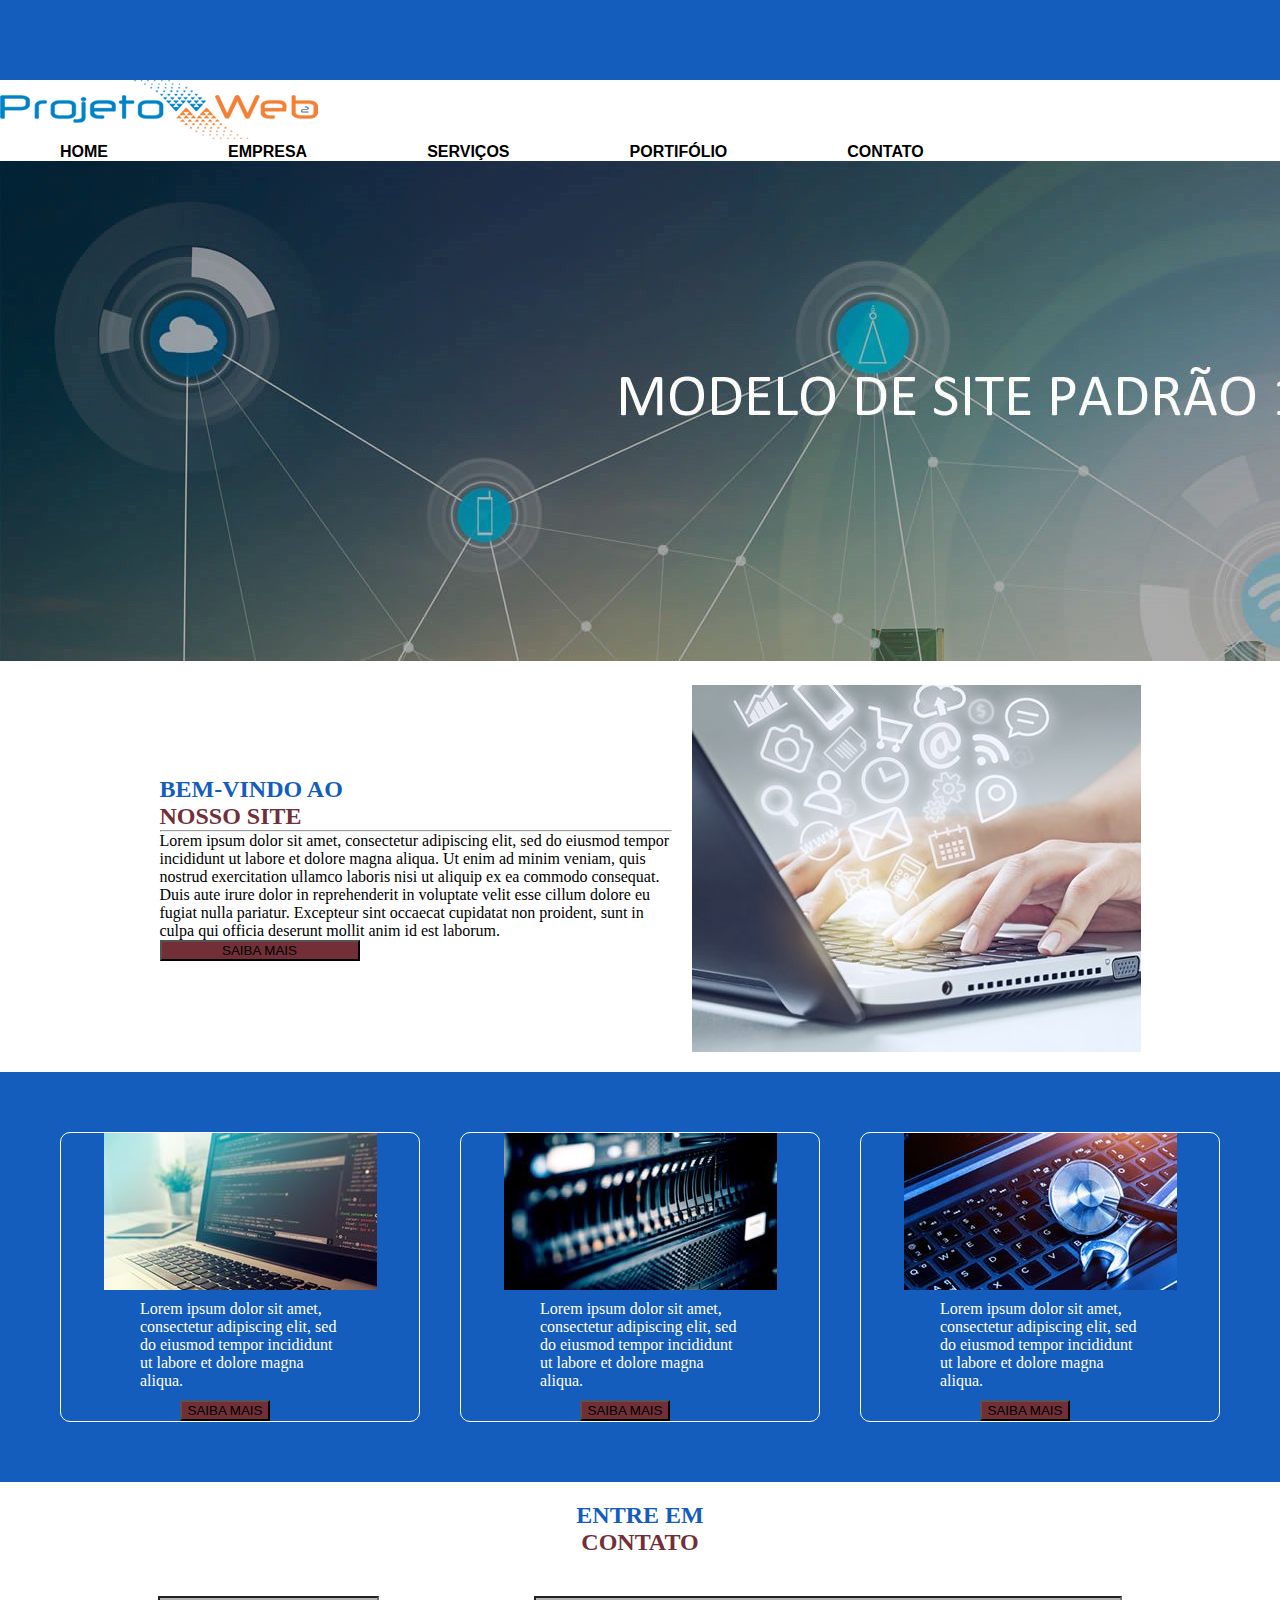
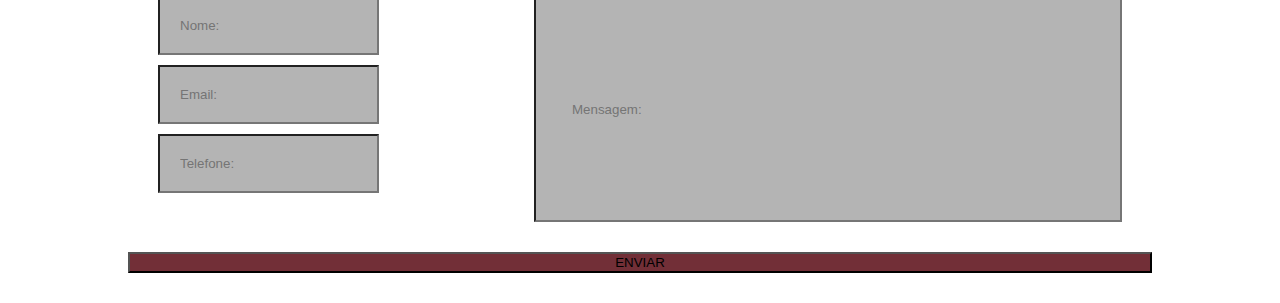
<file: WEB1 - U1/index.html>
<!DOCTYPE html>
<html lang="pt-BR">
<head>
    <link  rel="stylesheet" href="style.css">
    <link rel="stylesheet" href="https://stackpath.bootstrapcdn.com/bootstrap/4.1.3/css/bootstrap.min.css" integrity="sha384-MCw98/SFnGE8fJT3GXwEOngsV7Zt27NXFoaoApmYm81iuXoPkFOJwJ8ERdknLPMO" crossorigin="anonymous">
</head>

<body>
    <header>
        <section class="pre-nav"></section>

        <nav class="navbar">
            <img src="logo.png">
            <ul class="nav-links">
                <li><a href="">HOME</a></li>
                <li><a href="">EMPRESA</a></li>
                <li><a href="">SERVIÇOS</a></li>
                <li><a href="">PORTIFÓLIO</a></li>
                <li><a href="">CONTATO</a></li>
            </ul>
        </nav>
    </header>

    <main>
        <section>
            <img src="image01.jpg">
        </section>
        <section>
            <div class="section1">
                <div class="section1-content1">
                    <h2 class="h2-1">BEM-VINDO AO</h2>
                    <h2 class="h2-2">NOSSO SITE</h2>
                    <hr>
                    <p>Lorem ipsum dolor sit amet, consectetur adipiscing elit, sed do eiusmod tempor incididunt ut labore et dolore magna aliqua. Ut enim ad minim veniam, quis nostrud exercitation ullamco laboris nisi ut aliquip ex ea commodo consequat. Duis aute irure dolor in reprehenderit in voluptate velit esse cillum dolore eu fugiat nulla pariatur. Excepteur sint occaecat cupidatat non proident, sunt in culpa qui officia deserunt mollit anim id est laborum.</p>
                    <button type="button" class="btn btn-primary btn-lg btn1">SAIBA MAIS</button>
                </div>
                <img src="box-01.jpg">
            </div>
        </section>
        <section class="section2">
            <div>
                <img src="box-02-01.jpg">
                <p>Lorem ipsum dolor sit amet, consectetur adipiscing elit, sed do eiusmod tempor incididunt ut labore et dolore magna aliqua.</p>
                <button type="button" class="btn btn-primary btn-lg">SAIBA MAIS</button>
            </div>
            <div>
                <img src="box-02-02.jpg">
                <p>Lorem ipsum dolor sit amet, consectetur adipiscing elit, sed do eiusmod tempor incididunt ut labore et dolore magna aliqua.</p>
                <button type="button" class="btn btn-primary btn-lg">SAIBA MAIS</button>
            </div>
            <div>
                <img src="box-02-03.jpg">
                <p>Lorem ipsum dolor sit amet, consectetur adipiscing elit, sed do eiusmod tempor incididunt ut labore et dolore magna aliqua.</p>
                <button type="button" class="btn btn-primary btn-lg">SAIBA MAIS</button>
            </div>
        </section>

        <section class="section3">
            <h2 class="section3-h2-1">ENTRE EM</h2>
            <h2 class="section3-h2-2">CONTATO</h2>
            <form action="">
                <div class="section3-1">
                    <div class="section3-2">
                        <div class="section3-3">
                            <input type="name" class="form-control" id="name" placeholder="Nome:">
                            <input type="email" class="form-control" id="email" placeholder="Email:">
                            <input type="fone" class="form-control" id="fone" placeholder="Telefone:">
                        </div>
                        <div class="section3-4">
                            <input class="form-control" id="menssage" placeholder="Mensagem:" rows="3"></textarea>
                        </div>
                    </div>
                    <button type="submit" class="btn btn-primary btn-lg">ENVIAR</button>
                </div>
            </form>
        </section>
    </main>
</body>

<script src="https://stackpath.bootstrapcdn.com/bootstrap/4.1.3/js/bootstrap.min.js" integrity="sha384-ChfqqxuZUCnJSK3+MXmPNIyE6ZbWh2IMqE241rYiqJxyMiZ6OW/JmZQ5stwEULTy" crossorigin="anonymous"></script>

</html>
</file>
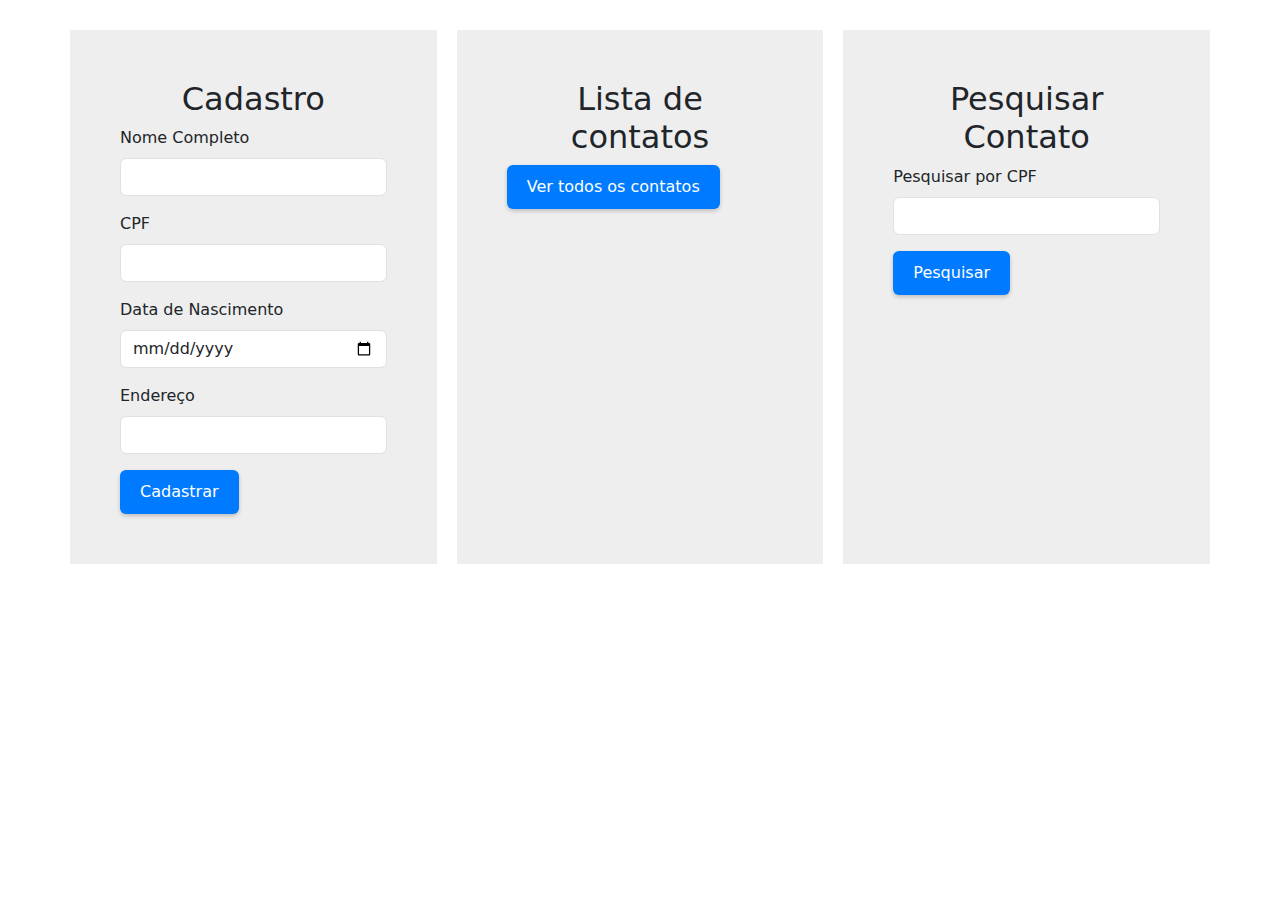
<file: WEB1 - U2/index.html>
<!DOCTYPE html>
<html lang="pt">
<head>
    <meta charset="UTF-8">
    <meta name="viewport" content="width=device-width, initial-scale=1.0">
    <title>Formulário de Cadastro</title>
    <link href="https://cdn.jsdelivr.net/npm/bootstrap@5.3.0/dist/css/bootstrap.min.css" rel="stylesheet">
    <link rel="stylesheet" href="styles.css">
</head>
<body>
    <div class="container d-flex">
        <div class="form-section">
            <h2 class="text-center">Cadastro</h2>
            <div class="form-card">
                <div class="mb-3">
                    <label for="nome" class="form-label">Nome Completo</label>
                    <input type="text" class="form-control" id="nome" required>
                </div>
                <div class="mb-3">
                    <label for="cpf" class="form-label">CPF</label>
                    <input type="text" class="form-control" id="cpf" required>
                </div>
                <div class="mb-3">
                    <label for="dataNascimento" class="form-label">Data de Nascimento</label>
                    <input type="date" class="form-control" id="dataNascimento" required>
                </div>
                <div class="mb-3">
                    <label for="endereco" class="form-label">Endereço</label>
                    <input type="text" class="form-control" id="endereco" required>
                </div>
                <button type="button" class="btn btn-primary" onclick="salvarContato()">Cadastrar</button>
            </div>
        </div>
        <div class="contacts-section">
            <h2 class="text-center">Lista de contatos</h2>
            <button type="button" class="btn btn-primary" onclick="mostrarContatos(true)">Ver todos os contatos</button>
            <div id="listaContatos" class="mt-3"></div>
        </div>
        <div class="search-section">
            <h2 class="text-center">Pesquisar Contato</h2>
            <div class="form-card">
                <div class="mb-3">
                    <label for="pesquisa" class="form-label">Pesquisar por CPF</label>
                    <input type="text" class="form-control" id="cpfPesquisa" required>
                </div>
                <button type="button" class="btn btn-primary" onclick="pesquisarContato()">Pesquisar</button>
            </div>
            <div id="resultadoPesquisa" class="mt-3"></div>
        </div>
    </div>

    <script src="script.js"></script>
</body>
</html>
</file>
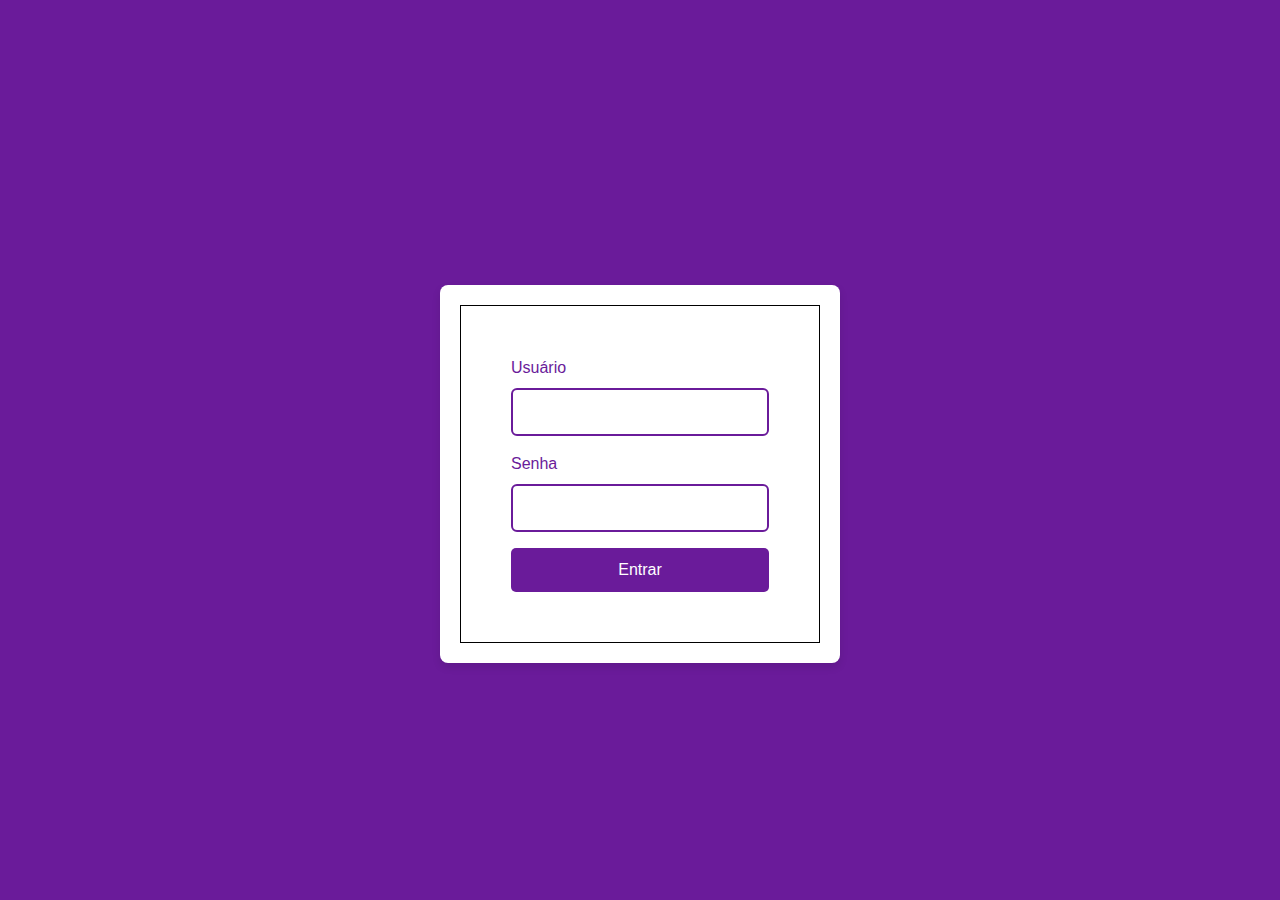
<file: WEB1 - U3/index.html>
<!DOCTYPE html>
<html lang="pt-br">
<head>
    <meta charset="UTF-8">
    <meta name="viewport" content="width=device-width, initial-scale=1.0">
    <title>Formulário de Cadastro</title>
    <link href="https://cdn.jsdelivr.net/npm/bootstrap@5.3.0/dist/css/bootstrap.min.css" rel="stylesheet">
    <link rel="stylesheet" href="style.css">
</head>
<body>
    <div class="container mt-5 divLoginForm">
        <form class="formDiv" id="loginForm" onsubmit="event.preventDefault(); verify();">
            <div class="mb-3">
                <label for="user" class="form-label">Usuário</label>
                <input type="text" class="form-control" id="user" name="user" required>
            </div>
            <div class="mb-3">
                <label for="password" class="form-label">Senha</label>
                <input type="password" class="form-control" id="password" name="password" required>
            </div>
            <button type="submit" class="btn btn-primary">Entrar</button>
        </form>
    </div>
    <script src="script.js"></script>
</body>
</html>
</file>
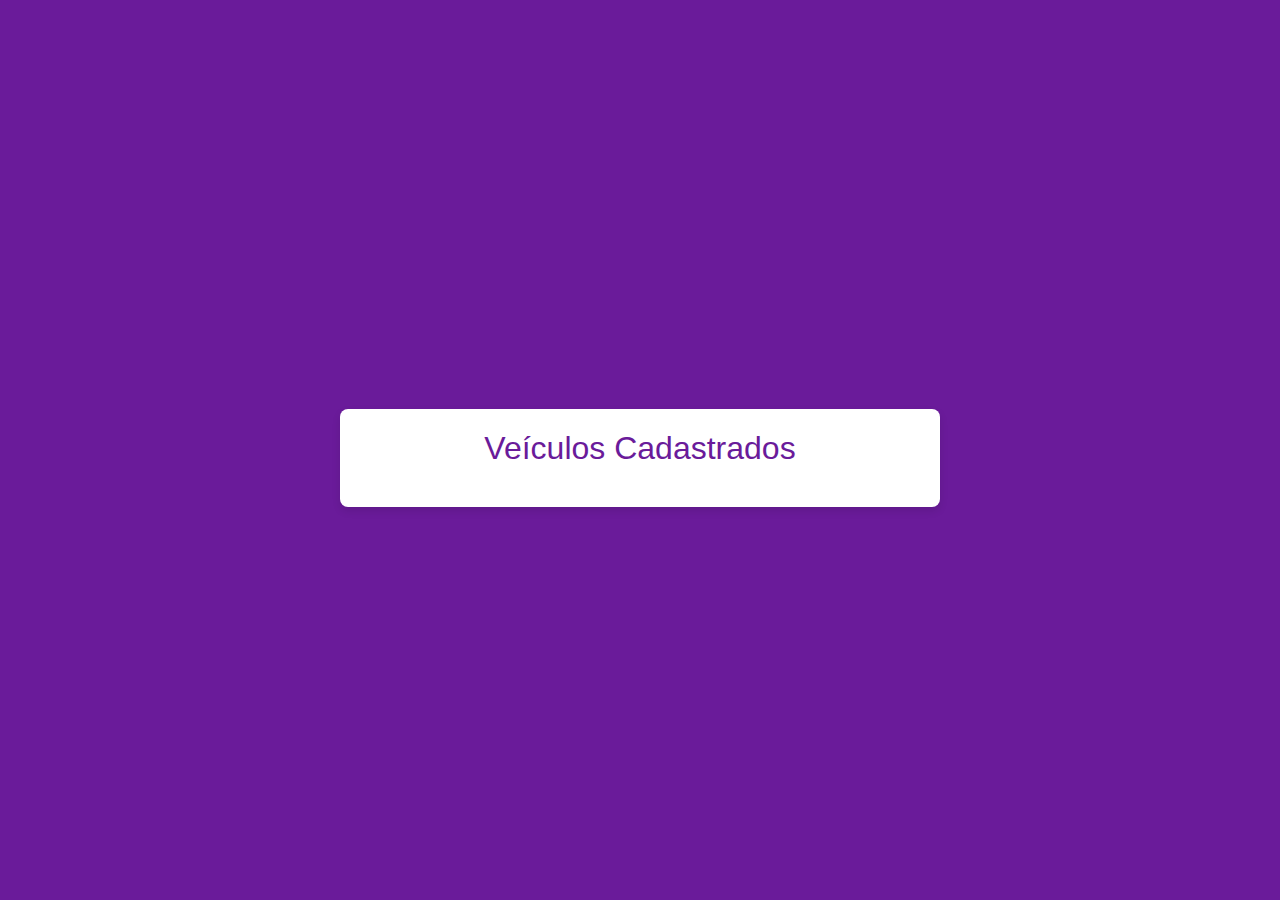
<file: WEB1 - U3/DeleteVehicle/index.html>
<!DOCTYPE html>
<html lang="pt-br">
<head>
    <meta charset="UTF-8">
    <meta name="viewport" content="width=device-width, initial-scale=1.0">
    <title>Formulário de Cadastro de Veículos</title>
    <link href="https://cdn.jsdelivr.net/npm/bootstrap@5.3.0/dist/css/bootstrap.min.css" rel="stylesheet">
    <link rel="stylesheet" href="style.css">
</head>
<body>
    <div class="container mt-5">
        <h2>Veículos Cadastrados</h2>
        <div id="listaVeiculos"></div>
    </div>
    <script src="script.js"></script>
</body>
</html>
</file>
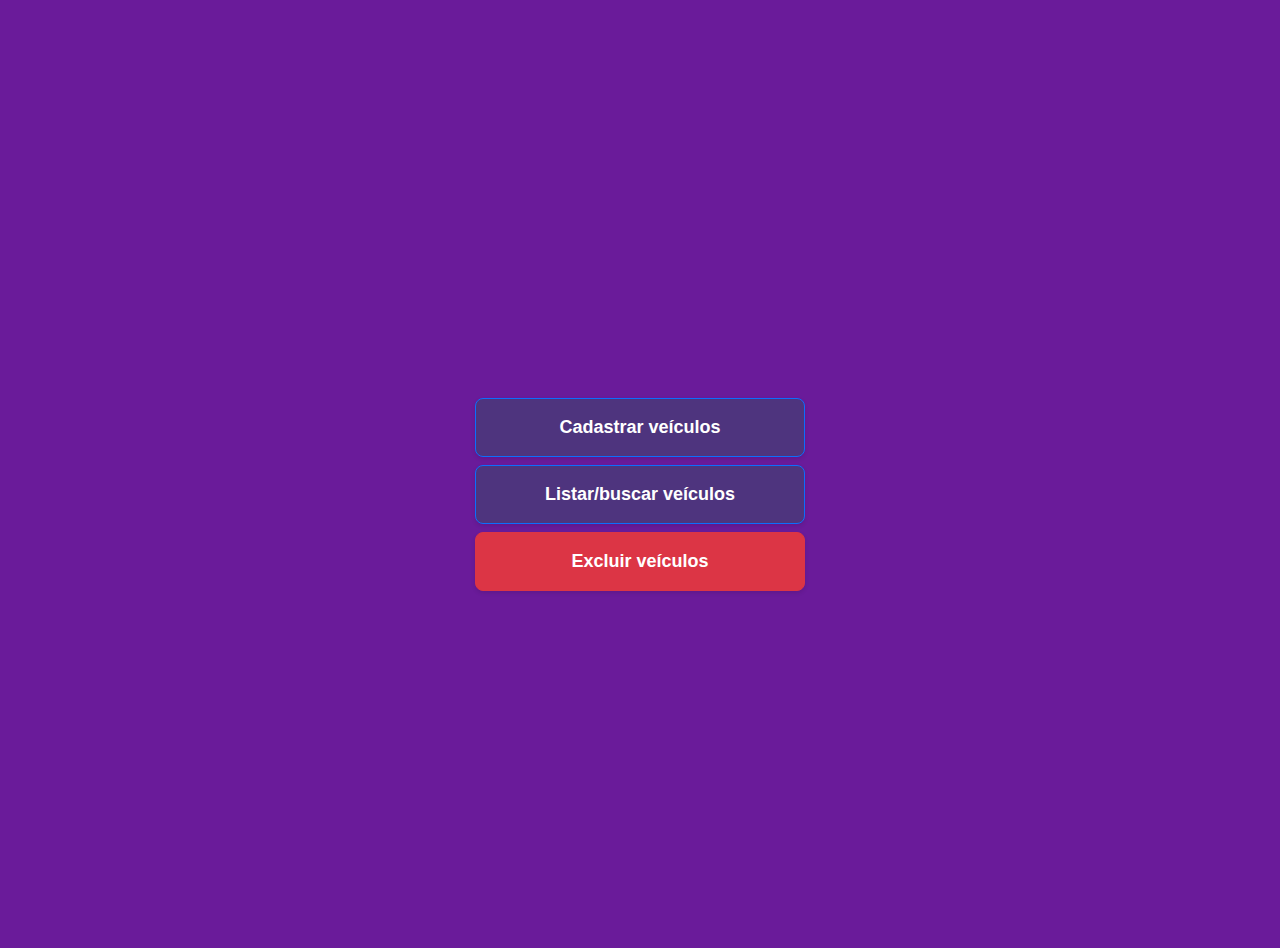
<file: WEB1 - U3/Menu/index.html>
<!DOCTYPE html>
<html lang="pt-br">
<head>
    <meta charset="UTF-8">
    <meta name="viewport" content="width=device-width, initial-scale=1.0">
    <title>Formulário de Cadastro</title>
    <link href="https://cdn.jsdelivr.net/npm/bootstrap@5.3.0/dist/css/bootstrap.min.css" rel="stylesheet">
    <link rel="stylesheet" href="style.css">
</head>
<body>
    <div class="container mt-5 divMenu">
        <div class="row menuButtons d-flex justify-content-center align-items-center ">
            <div class="col-12 col-md-6">
                <a href="../NewVehicle/index.html" class="btn btn-primary mb-2">Cadastrar veículos</a>
                <a href="../SearchVehicle/index.html" class="btn btn-primary mb-2">Listar/buscar veículos</a>
                <a href="../DeleteVehicle/index.html" class="btn btn-danger mb-2">Excluir veículos</a>
            </div>
        </div>
    </div>
</body>
</html>
</file>
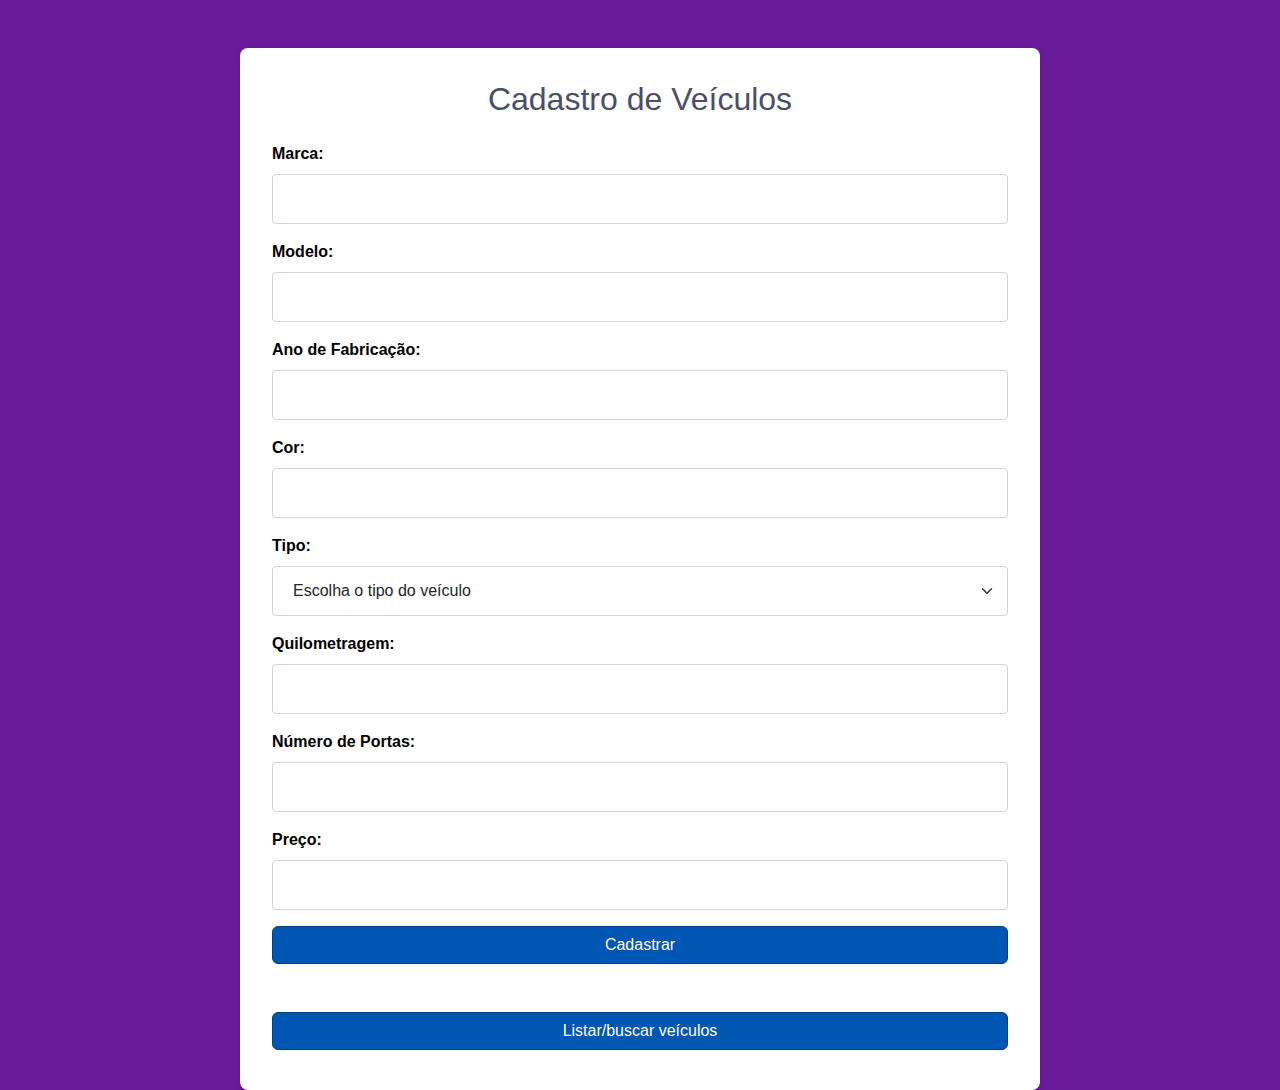
<file: WEB1 - U3/NewVehicle/index.html>
<!DOCTYPE html>
<html lang="pt-br">
<head>
    <meta charset="UTF-8">
    <meta name="viewport" content="width=device-width, initial-scale=1.0">
    <title>Formulário de Cadastro de Veículos</title>
    <link href="https://cdn.jsdelivr.net/npm/bootstrap@5.3.0/dist/css/bootstrap.min.css" rel="stylesheet">
    <link rel="stylesheet" href="style.css">
</head>
<body>
    <div class="container mt-5">
        <h2>Cadastro de Veículos</h2>
        <form onsubmit="event.preventDefault(); salvarVeiculo();"> 
            <div class="mb-3">
                <label for="marca" class="form-label">Marca:</label>
                <input type="text" class="form-control" id="marca" name="marca" required>
            </div>
            <div class="mb-3">
                <label for="modelo" class="form-label">Modelo:</label>
                <input type="text" class="form-control" id="modelo" name="modelo" required>
            </div>
            <div class="mb-3">
                <label for="anoFabricacao" class="form-label">Ano de Fabricação:</label>
                <input type="number" class="form-control" id="anoFabricacao" name="anoFabricacao" required>
            </div>
            <div class="mb-3">
                <label for="cor" class="form-label">Cor:</label>
                <input type="text" class="form-control" id="cor" name="cor" required>
            </div>
            <div class="mb-3">
                <label for="tipo" class="form-label">Tipo:</label>
                <select class="form-select" id="tipo" name="tipo" required>
                    <option value="">Escolha o tipo do veículo</option>
                    <option value="carro">Carro</option>
                    <option value="motocicleta">Motocicleta</option>
                    <option value="caminhao">Caminhão</option>
                </select>
            </div>
            <div class="mb-3">
                <label for="kilometragem" class="form-label">Quilometragem:</label>
                <input type="number" class="form-control" id="kilometragem" name="kilometragem" required>
            </div>
            <div class="mb-3">
                <label for="numeroPortas" class="form-label">Número de Portas:</label>
                <input type="number" class="form-control" id="numeroPortas" name="numeroPortas" required>
            </div>
            <div class="mb-3">
                <label for="preco" class="form-label">Preço:</label>
                <input type="text" class="form-control" id="preco" name="preco" required>
            </div>
            <button type="submit" class="btn btn-primary">Cadastrar</button>
        </form>
        <a href="../SearchVehicle/index.html" class="mt-5 btn btn-primary mb-2">Listar/buscar veículos</a>
    </div>
    
    <script src="https://cdn.jsdelivr.net/npm/bootstrap@5.3.0/dist/js/bootstrap.bundle.min.js"></script>
    <script src="script.js"></script>
</body>
</html>
</file>
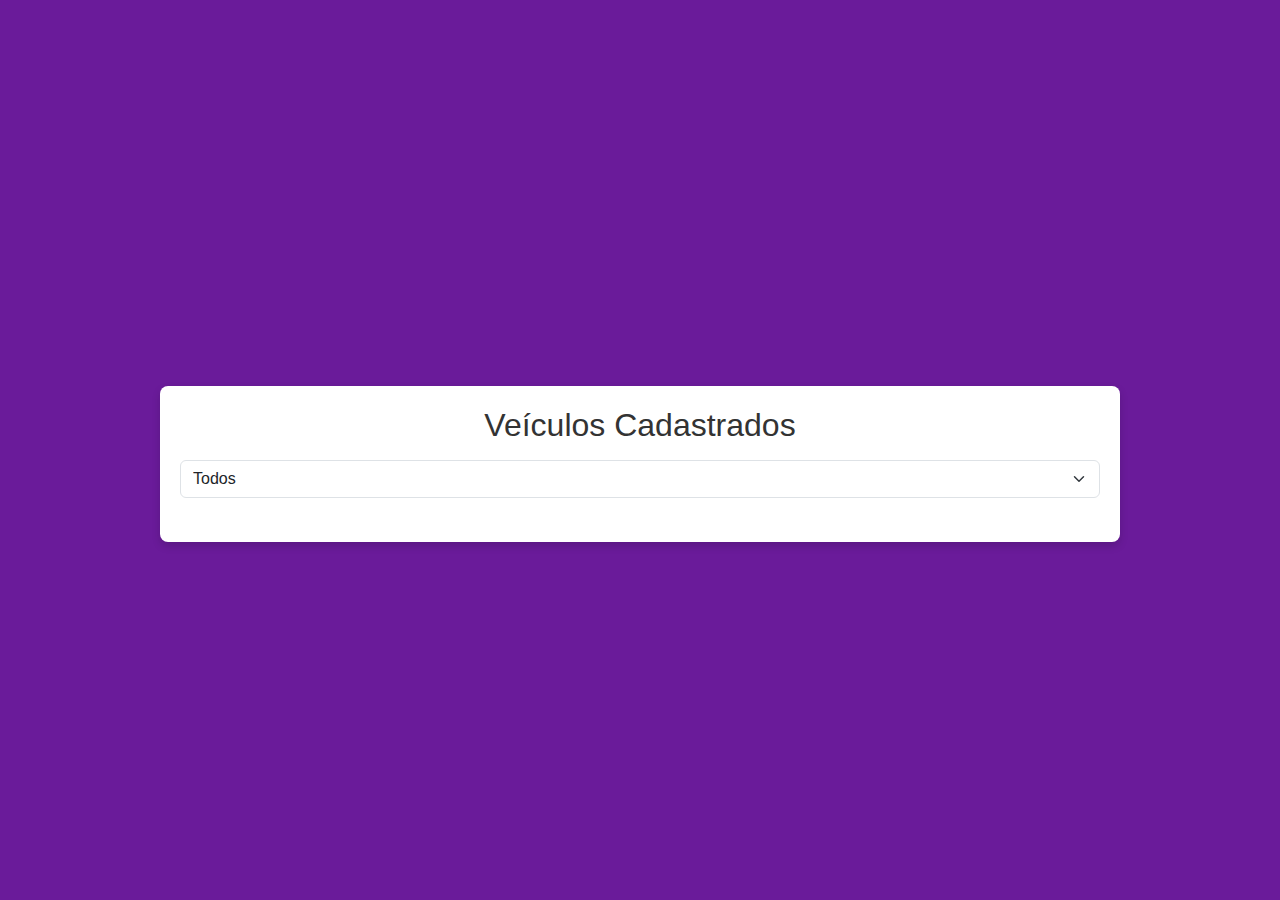
<file: WEB1 - U3/SearchVehicle/index.html>
<!DOCTYPE html>
<html lang="pt-br">
<head>
    <meta charset="UTF-8">
    <meta name="viewport" content="width=device-width, initial-scale=1.0">
    <title>Formulário de Cadastro de Veículos</title>
    <link href="https://cdn.jsdelivr.net/npm/bootstrap@5.3.0/dist/css/bootstrap.min.css" rel="stylesheet">
    <link rel="stylesheet" href="style.css">
</head>
<body>
    <div class="container mt-5">
        <h2>Veículos Cadastrados</h2>

        <div id="listaVeiculos"></div>
    </div>
    <script src="script.js"></script>
</body>
</html>
</file>
<file: WEB1 - U1/style.css>
*{
    margin: 0;
}

.pre-nav{
    content: '';
    background-color: #145dbd;
    width: 100v;
    height: 80px;
    display: block;
}

.nav-links{
    display: flex;
    flex-direction: row;
}

li {
    list-style-type: none;
  }

.nav-links a{
    padding: 20px;
    text-decoration: none;
    color: #000;
    font-size: 20px;
    font-family: 'Poppins', sans-serif;
    font-size: 16px;
    font-weight: 600;
    margin-right: 80px;
}

.section1{
    display: flex;
    flex-direction: row;
    align-items: center;
    justify-content: center;
    margin: 20px;
}

.section1 button{
    background-color: #722f37;
    width: 200px;
}

.section1-content1{
    display: flex;
    flex-direction: column;
    margin: 20px;
}

.section1-content1 p{
    width: 40vw;
}

.h2-1{
    color: #145dbd;
}

.h2-2{
    color: #722f37;
}

.section2{
    padding: 40px;
    background-color: #145dbd;
    display: flex;
    flex-direction: row;
    align-items: center;
    justify-content: center;
}

.section2 div{
    display: flex;
    flex-direction: column;
    margin: 20px;
    border: 1px solid white;
    border-radius: 10px;
    width: 400px;
    align-items: center;
}

.section2 div p{
    color: #fff;
    padding: 10px;
    width: 200px;
}

.section2 div button{
    background-color: #722f37;
    margin-right: 30px;
}

.section2 div button:hover{
    background-color: #46141a;
}

.section3{
    display: flex;
    flex-direction: column;
    justify-content: center;
    align-items: center;
    margin-top: 20px;
    margin-bottom: 30px;
}

.section3-h2-1{
    color: #145dbd;
}

.section3-h2-2{
    color: #722f37;
}

.section3-1{
    display: flex;
    flex-direction: column;
    width: 80vw;
}

.section3-1 button{
    background-color: #722f37;
}

.section3-2{
    display: flex;
    flex-direction: row;
    margin: 20px;
}

.section3-2 div{
    margin: 10px;
}

.section3-3{
    width: 30vw;
}

.section3-3 input{
    background-color: #b4b4b4;
    padding: 20px;
    margin-top: 10px;
}

.section3-4 input{
    background-color: #b4b4b4;
    padding: 36px;
    margin-top: 10px;
    width: 40vw;
    height: 150px;
}
</file>
<file: WEB1 - U2/styles.css>
.container {
    display: flex;
    justify-content: space-between;
    max-width: 1200px; 
    margin: 0 auto;
    padding: 20px;
}

.form-section {
    flex: 1;
    margin: 10px;
    padding: 50px;
    background-color: #eee;
    
}

.contacts-section{
    flex: 1;
    margin: 10px;
    padding: 50px;
    background-color: #eee;
}

.btn-primary {
    background-color: #007bff;
    border: none;
    padding: 10px 20px;
    font-size: 16px;
    box-shadow: 0 2px 4px rgba(0, 0, 0, 0.2);
    transition: all 0.3s ease;
}

.btn-primary:hover, .btn-primary:focus {
    background-color: #0056b3;
    box-shadow: 0 4px 8px rgba(0, 0, 0, 0.3);
}

.btn-primary:active {
    background-color: #004080;
    box-shadow: 0 2px 4px rgba(0, 0, 0, 0.2);
}

.contact-item {
    padding: 8px 0;
    border-bottom: 1px solid #eee;
}

.contact-item:last-child {
    border-bottom: none;
}

.search-section{
    flex: 1;
    margin: 10px;
    padding: 50px;
    background-color: #eee;
}
</file>
<file: WEB1 - U3/style.css>
* {
    margin: 0;
    padding: 0;
    box-sizing: border-box;
}

body {
    font-family: 'Arial', sans-serif;
    background-color: #6a1b9a;
    color: #fff;
    display: flex;
    justify-content: center;
    align-items: center;
    height: 100vh;
    margin: 0;
}

.divLoginForm {
    background-color: #fff;
    padding: 20px;
    border-radius: 8px;
    box-shadow: 0 4px 8px rgba(0, 0, 0, 0.1);
    width: 100%;
    max-width: 400px;
}

.formDiv {
    border: 1px solid #000;
    padding: 50px;
}

.formDiv label {
    color: #6a1b9a;
}

.formDiv .form-control {
    border: 2px solid #6a1b9a;
    padding: 10px;
}

.formDiv .form-control:focus {
    border-color: #ffeb3b;
    box-shadow: 0 0 5px #ffeb3b;
}

.formDiv button {
    background-color: #6a1b9a;
    border: none;
    color: #fff;
    padding: 10px;
    width: 100%;
    border-radius: 5px;
    cursor: pointer;
    transition: background-color 0.3s ease;
}

.formDiv button:hover {
    background-color: #ffeb3b;
    color: #6a1b9a;
}
</file>
<file: WEB1 - U3/DeleteVehicle/style.css>
* {
    margin: 0;
    padding: 0;
    box-sizing: border-box;
}

body {
    font-family: 'Arial', sans-serif;
    background-color: #6a1b9a;
    color: #fff;
    display: flex;
    justify-content: center;
    align-items: center;
    height: 100vh;
    margin: 0;
}

.container {
    width: 80%;
    max-width: 600px;
    margin: 2rem auto;
    padding: 20px;
    background-color: #fff;
    border-radius: 8px;
    box-shadow: 0 4px 8px rgba(0, 0, 0, 0.1);
}

h2 {
    text-align: center;
    color: #6a1b9a;
    margin-bottom: 20px;
}

#listaVeiculos div {
    display: flex;
    justify-content: space-between;
    align-items: center;
    padding: 10px;
    margin-bottom: 10px;
}

#listaVeiculos div span {
    font-size: 16px;
    color: #333;
}

.btn-danger {
    padding: 5px 10px;
    background-color: #dc3545;
    color: white;
    border: none; 
    border-radius: 4px; 
    cursor: pointer;
}

.btn-danger:hover {
    background-color: #c82333;
}
</file>
<file: WEB1 - U3/Menu/style.css>
* {
    margin: 0;
    padding: 0;
    box-sizing: border-box;
}

body {
    font-family: 'Arial', sans-serif;
    background-color: #6a1b9a;
    color: #ffffff;
}

.container {
    height: 100vh;
    display: flex;
    justify-content: center;
    align-items: center;
}

.menuButtons {
    text-align: center;
}

.btn {
    font-weight: bold;
    padding: 15px 30px;
    font-size: 18px;
    border-radius: 8px;
    transition: background-color 0.3s, transform 0.3s;
    width: 100%;
    box-shadow: 0 2px 4px rgba(0,0,0,0.1);
    margin-bottom: 15px;
    color: #ffffff;
    background-color: #4e347e;
}

.btn:hover, .btn:focus {
    background-color: #ffeb3b;
    color: #6a1b9a;
    transform: translateY(-2px);
}

.btn-danger {
    background-color: #dc3545;
}

.btn-danger:hover, .btn-danger:focus {
    background-color: #c82333;
}
</file>
<file: WEB1 - U3/NewVehicle/style.css>
* {
    margin: 0;
    padding: 0;
    box-sizing: border-box;
}

body {
    font-family: 'Arial', sans-serif;
    background-color: #6a1b9a;
    color: #000;
}

.container {
    padding: 2rem;
    max-width: 800px;
    margin: auto;
    background-color: #ffffff;
    border-radius: 8px;
    box-shadow: 0 4px 8px rgba(0,0,0,0.12);
}

h2 {
    text-align: center;
    color: #4a4e69;
    margin-bottom: 1.5rem;
}

.form-label {
    font-weight: bold;
    margin-bottom: 0.5rem;
}

.form-control, .form-select {
    border: 1px solid #ced4da;
    border-radius: 0.25rem;
    padding: 0.75rem 1.25rem;
}

.form-control:focus, .form-select:focus {
    border-color: #80bdff;
    box-shadow: 0 0 0 0.2rem rgba(0,123,255,0.25);
}

.btn-primary {
    background-color: #0056b3;
    border-color: #004085;
    width: 100%;
}

.btn-primary:hover {
    background-color: #004085;
}

a.btn-primary {
    display: block;
    text-align: center;
    margin-top: 2rem;
}
</file>
<file: WEB1 - U3/SearchVehicle/style.css>
* {
    margin: 0;
    padding: 0;
    box-sizing: border-box;
}

body {
    font-family: 'Arial', sans-serif;
    background-color: #6a1b9a;
    color: #ffffff;
    display: flex;
    justify-content: center;
    align-items: center;
    min-height: 100vh;
}

.container {
    background-color: #ffffff;
    padding: 20px;
    border-radius: 8px;
    box-shadow: 0 4px 8px rgba(0,0,0,0.15);
    width: 90%;
    max-width: 960px;
    margin: 20px;
}

h2 {
    text-align: center;
    color: #333;
    margin-bottom: 1rem;
}

#listaVeiculos {
    margin-top: 1rem;
}

#listaVeiculos div {
    background-color: #f7f7f7;
    border-left: 5px solid #5cb85c;
    padding: 10px;
    margin-bottom: 10px;
    border-radius: 4px;
}

#listaVeiculos div:hover {
    background-color: #eef9ee;
    box-shadow: 0 2px 5px rgba(0,0,0,0.1);
}

#listaVeiculos h5 {
    color: #4a4e69;
    margin-bottom: 0.5rem;
}

#listaVeiculos p {
    color: #666;
    font-size: 14px;
    margin-bottom: 0.25rem;
}
</file>
